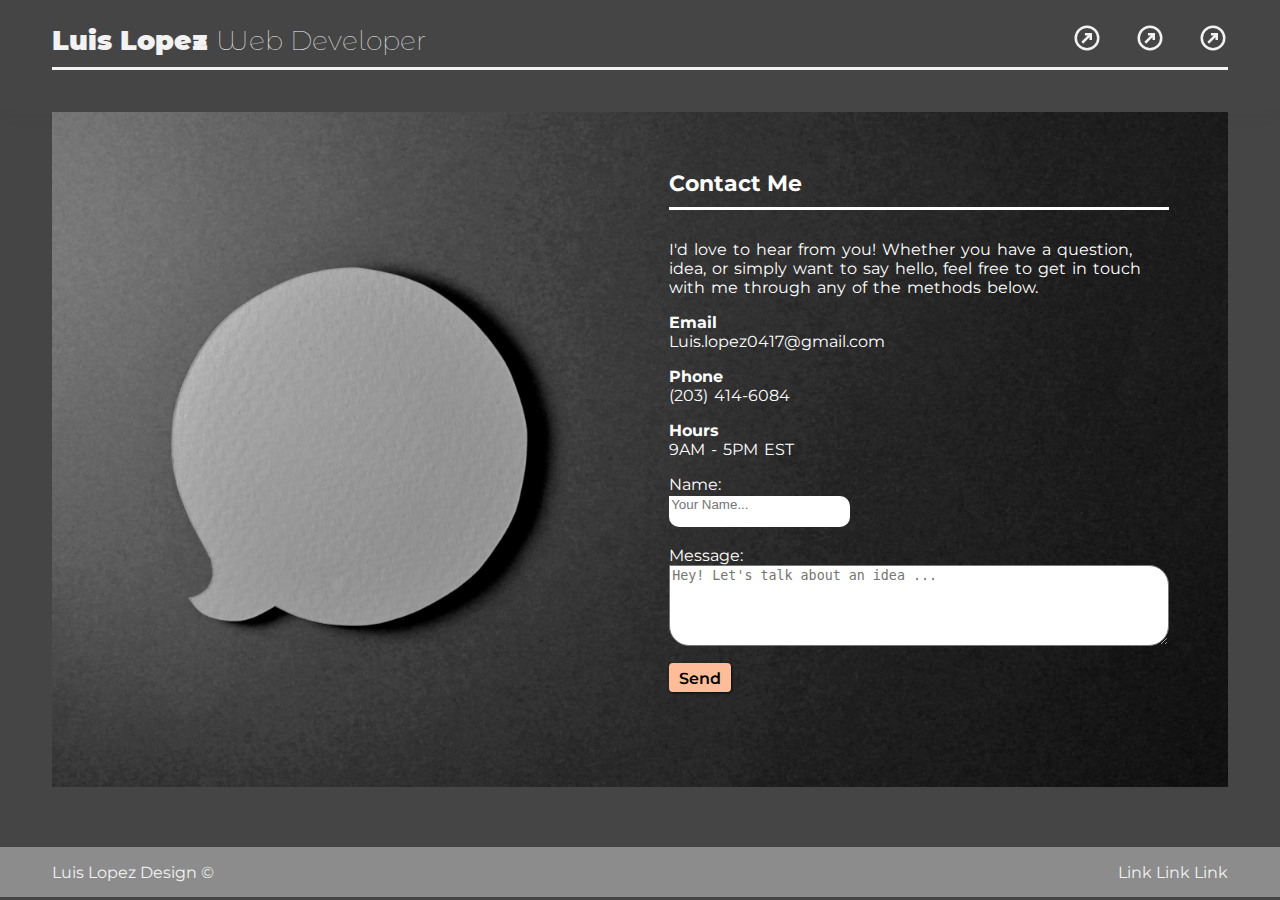
<file: html/contact.html>
<!DOCTYPE html>
<html lang="en">
  <head>
    <meta charset="UTF-8">
    <meta name="viewport" content="width=device-width, initial-scale=1.0">
    <meta http-equiv="X-UA-Compatible" content="ie=edge">
    <title>Luis Lopez Contact</title>
    <link rel="preconnect" href="https://fonts.googleapis.com">
    <link rel="preconnect" href="https://fonts.gstatic.com" crossorigin>
    <link href="https://fonts.googleapis.com/css2?family=Montserrat+Alternates:ital,wght@0,100;0,200;0,300;0,400;0,500;0,600;0,700;0,800;0,900;1,100;1,200;1,300;1,400;1,500;1,600;1,700;1,800;1,900&family=Montserrat:ital,wght@0,100..900;1,100..900&display=swap" rel="stylesheet">

    <link rel="stylesheet" type="text/css" href="../resources/css/style.css">
  </head>
  <body>
  	<header class="contact-header">
    <nav>
      <h1><a href="./index.html"><strong>Luis Lopez <span class="web-developer">Web Developer</span></strong></a></h1> 
      <ul>
        <li><a href="#about-section"><img  src="../resources/images/icon.svg"></a></li>
        <li><a href="#about-section"><img  src="../resources/images/icon.svg"></a></li>
        <li><a href="#about-section"><img  src="../resources/images/icon.svg"></a></li>
      </ul>
  </nav>
   </header>
  	<div class="contact-section">
	  	<div class="contact-card">
	  		<div class="contact-text">
	  			<div class="info">
	  				<h2>Contact Me</h2>
	  				<p>I'd love to hear from you! Whether you have a question, idea, or simply want to say hello, feel free to get in touch with me through any of the methods below.</p>
	  				<p>
	  				<strong>Email</strong>
	  				<br>
	  				Luis.lopez0417@gmail.com
	  				</p>
	  				<p>
	  				<strong>Phone</strong>
	  				<br>
	  				(203) 414-6084
	  				</p>
	  				<p>
	  				<strong>Hours</strong>
	  				<br>
	  				9AM - 5PM EST
	  				</p>
	  				
	  			</div>
	  			<div class="form">
	  				<form>
					  <label for="name">Name:</label><br>
					  <input class="name-input" type="text" id="name" name="name" placeholder="Your Name..."> 
					  <br>
					  <br>
					  <label  for="lname">Message:</label><br>
					  <textarea class="text-area" rows="5" id="lname" name="lname" placeholder="Hey! Let's talk about an idea ..."></textarea>
					</form>
					<br>
	  			<a class="submit-button" href="./contact.html">Send</a>
	  			</div>
	  	    </div>
	  		
	  	</div>
	 </div> 	
  	<footer class="contact-footer">
    <h5>Luis Lopez Design &copy;</h5>
    <ul>
      <li>Link</li>
      <li>Link</li>
      <li>Link</li>
    </ul>
   </footer>
  </body>
</file>
<file: resources/css/style.css>
*{
	box-sizing: border-box;
	scroll-behavior: smooth;

}



a{
	text-decoration: none;
	color: #F2F2F2;
}

h1{
	font-size: 27px;
	font-family: "Montserrat Alternates", sans-serif;
    font-weight: 700;
    font-style: normal;
    margin: 0;
}

h2{
	font-size: 22px;
	padding-bottom: 10px;
	margin-bottom: 30px;
	border-bottom: 3px solid;

}

h3{
	font-weight: 400;
}

h5{
	font-size: 16px;
	font-weight: 400;
	color: #F2F2F2;
}

.web-developer{
	font-weight: 100;
}

p{
	font-size: 16px;
	word-spacing: 2px;
}

body{
	margin: 0;
	font-family: "Montserrat", sans-serif;
  	font-optical-sizing: auto;
  	font-style: normal;
  	background-color: #454545;
  	color: #F2F2F2;
}



header{
	position: fixed;
	padding-left: 52px;
	padding-right: 52px;
	width: 100%;
	height: 107px;
	background-color: #454545;
	z-index: 1;
	box-shadow: 0 5px 10px #454545;


}

nav{
	display: flex;
	justify-content: space-between;
	align-items: flex-end;
	padding-bottom: 10px;
	border-bottom: 3px solid #F2F2F2;
	min-height: 70px;
	flex-wrap: wrap;


}

header h1{
	display: inline-block;
}


header ul{
	margin: 0;
	padding: 10px 0 0;
}

header li:first-child{
	padding: 0;
	margin: 0;
}


header li{
	float: left;
	list-style: none;
	padding-left: 33px;
	transition: 0.25s;
}

header li:hover{
	font-weight: 600;
}

.name-input{
	border-radius:0 10px 10px 10px;
	padding-bottom: 15px;
	border: none;
}

textarea{
	border-radius: 0 20px 20px 20px;
	width: 100%;
}

video{
	background-color: black;
	height: 100%;
	min-width: 100%;
	min-height: 100%;
	margin-top: 115px;
}

.contact-button, .submit-button{
	background-color: #FFBC98;
	color: black;
	padding: 6px 10px 4px;
	font-weight: 600;
	border-radius: 4px;
	box-shadow: 1px 1px 3px rgba(0, 0, 0, 0.8);
	transition: 0.3s;
}

.contact-button:hover{
	 background-color: white;
	 color: black;
}	 

.hero{
	margin: 0 52px 130px;
	overflow: hidden;
	height: 93vh;
	position: relative;

}

.hero h1{
	position: absolute;
	    font-size: calc(4vw + 2vh);
	font-weight: 900;
	color: #F2F2F2;
	bottom: 28px;
	left: 90px;

}


.portfolio-section{
	padding: 15px 52px 0;
	margin-bottom: 130px;
}

.projects{
	height: 570px;
    display: flex;
    flex-wrap: wrap;
    justify-content: space-between;
    align-content: flex-start;
    gap: 33px;
    overflow: scroll;
}

.project-card{
	min-width: 400px;
	width: 500px;
	height: 260px;
	background-color: #404040;
	box-shadow: 1px 1px 3px rgba(0, 0, 0, 0.8);
	position: relative;
	flex: 1 0;
	transition: 0.3s;
}

.project-card:hover{
	translate: -5px -5px;
	box-shadow: 4px 4px 10px rgba(0, 0, 0, 0.5);
	background-color: #8C8C8C;
}

.project-card h3{
	position: absolute;
	bottom: 26px;
	left: 25px;
	margin: 0;
}


/* rework skills section */
.skills-section{
	padding: 0 52px;
	margin-bottom: 130px;

}

.skill-card{
	height: 75px;
	border-radius: 20px;
	color: white;

}

.skills{
	display: flex;
	gap: 33px;
	justify-content: space-evenly;
	align-content: space-evenly;
	flex-wrap: wrap;
}


.icon {
	height: 75px;
	width: 75px;
	border-radius: 50%;
	transition: 0.25s;
}

.icon:hover{
	scale: 110%;
	box-shadow: 10px 5px 15px rgba(0, 0, 0, 0.8);
	transform: rotate(45deg);
}

nav .icon{
	height: 40px;
	width: 40px;
	background-color: darkgrey;

}

.about-section{
	padding: 0 52px;
	margin-bottom: 65px;
}

.about-info{
	display: flex;
	align-items: flex-end;
	flex-wrap: wrap;
	gap: 33px;
}

.profile{
	flex-basis: 47%;
	flex-grow: 1;
	min-width: 370px;
	max-width: 805px;
	border-radius: 20px 20px 0 20px;
	box-shadow: 1px 1px 3px rgba(0, 0, 0, 0.8);

}


.about-info p {
	flex-basis: 47%;
	flex-grow: 1;
	min-width: 0;
	line-height: 24px;
	color: #454545;
	background-color: #fcfcf6;
	height: 250px;
	border-radius: 20px 20px  20px 0; 
	padding: 20px 50px 20px 30px;
	margin: 0;
	box-shadow: 1px 1px 3px rgba(0, 0, 0, 0.8);
	overflow: scroll;

}


footer{
	height: 50px;
	padding: 0 52px;
	background-color: #8C8C8C;
	display: flex;
	justify-content: space-between;
	align-items: center;
}

footer li{
	display: inline-block;
}

.contact-header{
	position: static;
}

.contact-header img{
	width: 30px;
}

.contact-section{
	padding: 0 52px 60px 52px;

}

.contact-card{
	background-image: url(../images/contact.jpg);
	background-repeat: no-repeat;
	background-size: cover;
	background-position: center;
	position: relative;
    width: 100%;
	height: 75vh;
	margin-top: 5px;
	overflow: hidden;
}

.contact-text{
	position: absolute;
	right: 5%;
	top: 40px;
	color: white;
	max-width: 500px;
	min-width: 250px;
	margin-left: 25px;
}


@media only screen /*and (max-width: 600px)*/ and (orientation: portrait){



h1{
	font-size: 45px;
	text-align: center;
	max-width: 370px;
}

header{
	position: absolute;
	bottom: 40%;
	padding: 0 20px;
	background-color: unset;
	z-index: 1;
	box-shadow: unset;

}

nav{
	flex-direction: column;
	align-items: center;
	border: none;
}

header ul{
	padding: 50px 0 0;
}

#contact-button{
	float: none;
	margin-top: 50px;
	padding-left: 31%;
}

.contact-button{
	background-color: #FFBC98;
	color: black;
	padding: 10px 14px 8px;
	font-weight: 600;
}

.hero{
	margin: 20px 20px 130px;
	overflow: hidden;
	height: 80vh;
	position: relative;

}

video{
	margin-top: 0;
	position: relative;
	right: 60%;
}

.hero h1{
	display: none;

}

.portfolio-section, .skills-section, .about-section{
	padding-left:20px;
	padding-right:20px;
}

.about-info{
	display: flex;
	flex-direction: column;
	align-items: flex-start;
}

.profile{
	flex-basis: unset;
	min-width: unset;
	max-width: unset;
	width: 100%;
	border-radius: 40px ;
}


h5{
	font-size: 14px;
	font-weight: 400;
	color: #F2F2F2;
}

.contact-header{
	height: 75px;
	margin-top: 20px;
}

.contact-header h1{
	font-size: 27px;
}

.contact-header ul{
	margin: 0;
	padding: 10px 0 0;
}

.contact-section{
	padding: 0 20px 20px;

}

.contact-card{
	background-image: none;
}

.contact-text{
	top: 0;
}

.submit-button {
	float: right;
}

.contact-footer {
	position: fixed;
	bottom: 0;
	width: 100%;
}

}
</file>
